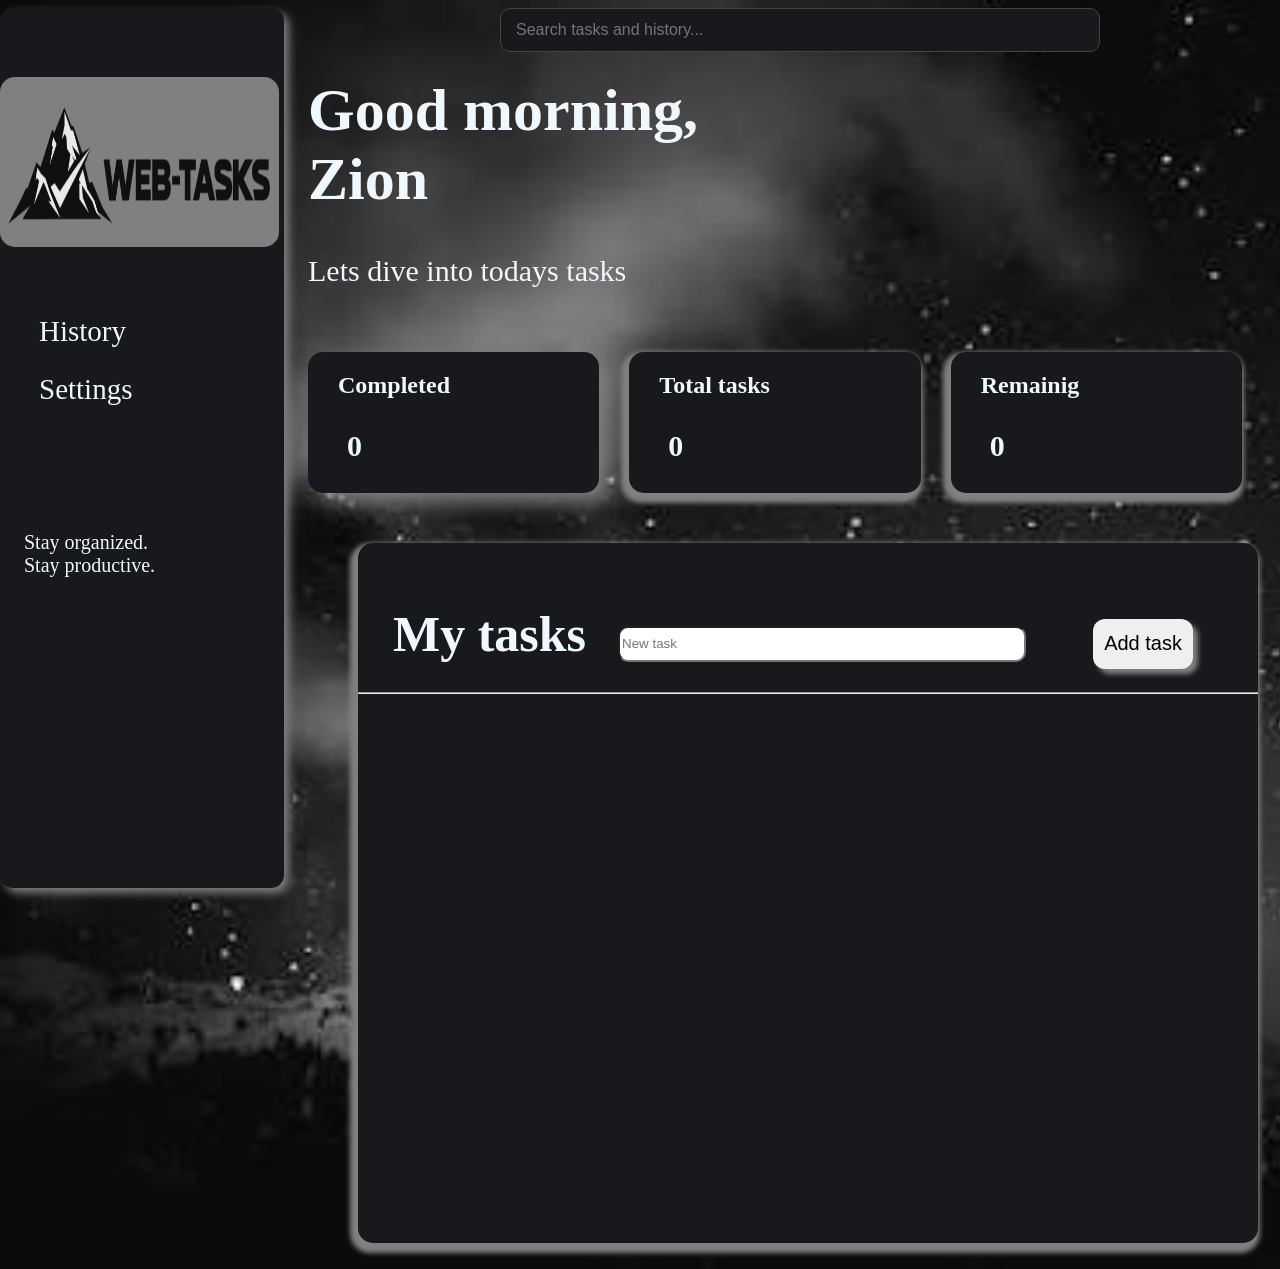
<file: index.html>
<!DOCTYPE html>
<html>
    <head> 
        <title>Webtasks</title>
        <link rel="stylesheet" href="final.css">
    

</head>
    <body>
       <aside id="sidebar">
              <input type="text" id="searchBar" placeholder="Search tasks and history...">
  
        <div>
         <img src="logo.png" alt="" class="logo">
        </div>
         <br>
      <a id="historyBtn">History</a>
      <a id="settingsBtn">Settings</a>
      <P>Stay organized.
        <br>
        Stay productive.</P>
       </aside>
       <br>
        <div class="greet">
    <h1 id="greeting">Good morning,
        <br>
        Zion
    </h1>
    <p>Lets dive into todays tasks</p>
</div>
       <p>Lets dive into todays tasks</p>
       </div>
       <div class="stats">

         <div id="comp">
           <h2>Completed</h2>
           <p id="compl">0</p>
         </div>

<div id="tot">
<h2>Total tasks</h2>
<p id="total">0</p>
</div>

<div id="rem">
    <h2>Remainig</h2>
    <P id="rema">0</P>
</div>
       </div>

       <div id="tasklist">
        <div>
        <h2 >My tasks</h2>
        <input type="text" id="tasks" placeholder="New task">  
      <button id="all">Add task</button>
              </div>
          <hr>
      <ul id="tt"></ul>
          
    </div>
<br>
   
    <div id="history">
       <h2>History</h2>
       <div id="historyList">
         <p class="emptyHistory">No history yet.</p>
       </div>
     </div>


     <div id="settings">
    <h2>Settings</h2>

    <button id="dark">Dark Mode</button>
    <button id="light">Light Mode</button>
</div>


</body>
    <script>
const taskInput = document.getElementById("tasks");
const addTaskBtn = document.getElementById("all");
const taskList = document.getElementById("tt");
const counter = document.getElementById("total");
const completedCounter = document.getElementById("compl");
const remainingCounter = document.getElementById("rema");

const historyBtn = document.getElementById("historyBtn");
const historySection = document.getElementById("history");
const historyList = document.getElementById("historyList");


const searchBar = document.getElementById("searchBar");

const settingsBtn = document.getElementById("settingsBtn");
const settingsSection = document.getElementById("settings");

const darkBtn = document.getElementById("dark");
const lightBtn = document.getElementById("light");

    const greeting = document.querySelector(".greet h1");
        greeting.style.color = "aliceblue"

const now = new Date();
const hour = now.getHours();
const minute = now.getMinutes();


if (hour > 12 || (hour === 12 && minute >= 30)) {
    if (hour < 16 || (hour === 16 && minute < 30)) {
        greeting.innerHTML = "Good afternoon,<br>Zion";
    } else {
        greeting.innerHTML = "Good evening,<br>Zion";
    }
} else {
    greeting.innerHTML = "Good morning,<br>Zion";
}

function updateCounters() {
    const tasks = taskList.querySelectorAll(".task");
    const completed = taskList.querySelectorAll(".task input[type='checkbox']:checked").length;

    counter.textContent = tasks.length;
    completedCounter.textContent = completed;
    remainingCounter.textContent = tasks.length - completed;
}

function addHistory(message) {
    const empty = historyList.querySelector(".emptyHistory");
    if (empty) empty.remove();

    const item = document.createElement("div");
    item.className = "history-item";
    item.textContent = message;

    historyList.insertBefore(item, historyList.firstChild);
}

function showOnly(section) {
    historySection.style.display = "none";

    if (section === "history") {
        historySection.style.display = "block";
    }
}

function addTask() {
    const taskText = taskInput.value.trim();

    if (!taskText) {
        taskInput.focus();
        return;
    }

    const task = document.createElement("div");
    task.className = "task";

    const checkbox = document.createElement("input");
    checkbox.type = "checkbox";
    checkbox.className = "taskCheck";

    const text = document.createElement("span");
    text.className = "taskText";
    text.style.color = "aliceblue";
    text.textContent = taskText;

    const buttons = document.createElement("div");
    buttons.className = "btns";

    const editBtn = document.createElement("button");
    editBtn.type = "button";
    editBtn.textContent = "Edit";
    editBtn.className = "edi";

    const deleteBtn = document.createElement("button");
    deleteBtn.type = "button";
    deleteBtn.textContent = "Delete";
    deleteBtn.className = "dele";

    buttons.append(editBtn, deleteBtn);
    task.append(checkbox, text, buttons);

    const line = document.createElement("hr");

    taskList.append(task, line);

    addHistory('➕ Task added: "' + taskText + '"');

    checkbox.addEventListener("change", function () {
        text.style.textDecoration = checkbox.checked ? "line-through" : "none";

        if (checkbox.checked) {
            addHistory('✓ Task completed: "' + text.textContent + '"');
        } else {
            addHistory('↩ Task reopened: "' + text.textContent + '"');
        }

        updateCounters();
    });

    editBtn.addEventListener("click", function () {
        const oldText = text.textContent;
        const newText = prompt("Edit your task:", oldText);

        if (newText !== null && newText.trim() !== "") {
            text.textContent = newText.trim();
            addHistory('✎ Task edited: "' + oldText + '" → "' + newText.trim() + '"');
        }
    });

    deleteBtn.addEventListener("click", function () {
        const deletedText = text.textContent;

        task.remove();
        line.remove();

        addHistory('🗑 Task deleted: "' + deletedText + '"');
        updateCounters();
    });

    taskInput.value = "";
    updateCounters();
    taskInput.focus();
}

addTaskBtn.addEventListener("click", addTask);

taskInput.addEventListener("keydown", function (event) {
    if (event.key === "Enter") {
        event.preventDefault();
        addTask();
    }
});

historyBtn.addEventListener("click", function (event) {
    event.preventDefault();
    showOnly("history");
    historySection.scrollIntoView({ behavior: "smooth", block: "start" });
});

settingsBtn.addEventListener("click", function (event) {
    event.preventDefault();

    settingsSection.style.display = "block";
    settingsSection.scrollIntoView({ behavior: "smooth", block: "start" });
});

function changeThemeddd() {
    console.log("CHANGE THEME FUNCTION WORKED");

    
    document.getElementById("rem").style.backgroundColor = "#17191D";
    document.getElementById("rem").style.color = "aliceblue";
    
    document.getElementById("comp").style.backgroundColor = "#17191D";
    document.getElementById("comp").style.color = "aliceblue";
    
    document.getElementById("tot").style.backgroundColor = "#17191D";
    document.getElementById("tot").style.color = "aliceblue";
    
    document.getElementById("sidebar").style.backgroundColor = "#17191D";
    document.getElementById("sidebar").style.color = "aliceblue";
    
    document.getElementById("tasklist").style.backgroundColor = "#17191D";
    document.getElementById("tasklist").style.color = "aliceblue";
    
    document.getElementById("history").style.backgroundColor = "#17191D";
    document.getElementById("history").style.color = "aliceblue";

     document.getElementById("settings").style.backgroundColor = "#17191D";
    document.getElementById("settings").style.color = "aliceblue";
   

    document.querySelectorAll("#history div,#settings h2, #history h2, #rem h2, #comp h2, #tot h2, #tasklist h2, #tasklist span, #sidebar p, #sidebar a, #tasklist p")
 .forEach(function(element) {
        element.style.color = "aliceblue";
    });


}

darkBtn.addEventListener("click", changeThemeddd);

function changeTheme() {
    console.log("CHANGE THEME FUNCTION WORKED");
    

     

    document.getElementById("settings").style.backgroundColor = "white";
    document.getElementById("settings").style.color = "black";
       

    document.getElementById("history").style.backgroundColor = "white";
    document.getElementById("history").style.color = "black";
    
    document.getElementById("rem").style.backgroundColor = "white";
    document.getElementById("rem").style.color = "black";
    
    document.getElementById("comp").style.backgroundColor = "white";
    document.getElementById("comp").style.color = "black";
    
    document.getElementById("tot").style.backgroundColor = "white";
    document.getElementById("tot").style.color = "black";
    
    document.getElementById("sidebar").style.backgroundColor = "white";
    document.getElementById("sidebar").style.color = "black";
    
    document.getElementById("tasklist").style.backgroundColor = "white";
    document.getElementById("tasklist").style.color = "black";
    
document.querySelectorAll("#history div,#settings h2, #history h2, #rem h2, #comp h2, #tot h2, #tasklist h2, #tasklist span, #sidebar p, #sidebar a, #tasklist p")
 .forEach(function(element) {
        element.style.color = "black";
    });

}

lightBtn.addEventListener("click", changeTheme);


searchBar.addEventListener("input", function () {
    const query = searchBar.value.toLowerCase().trim();

    taskList.querySelectorAll(".task").forEach(function (task) {
        const text = task.querySelector(".taskText").textContent.toLowerCase();
        const visible = !query || text.includes(query);

        task.style.display = visible ? "flex" : "none";

        const line = task.nextElementSibling;
        if (line && line.tagName === "HR") {
            line.style.display = visible ? "block" : "none";
        }
    });

    historyList.querySelectorAll(".history-item").forEach(function (item) {
        const visible = !query || item.textContent.toLowerCase().includes(query);
        item.style.display = visible ? "block" : "none";
    });
});

showOnly(null);
updateCounters();
</script>
</html>
</file>
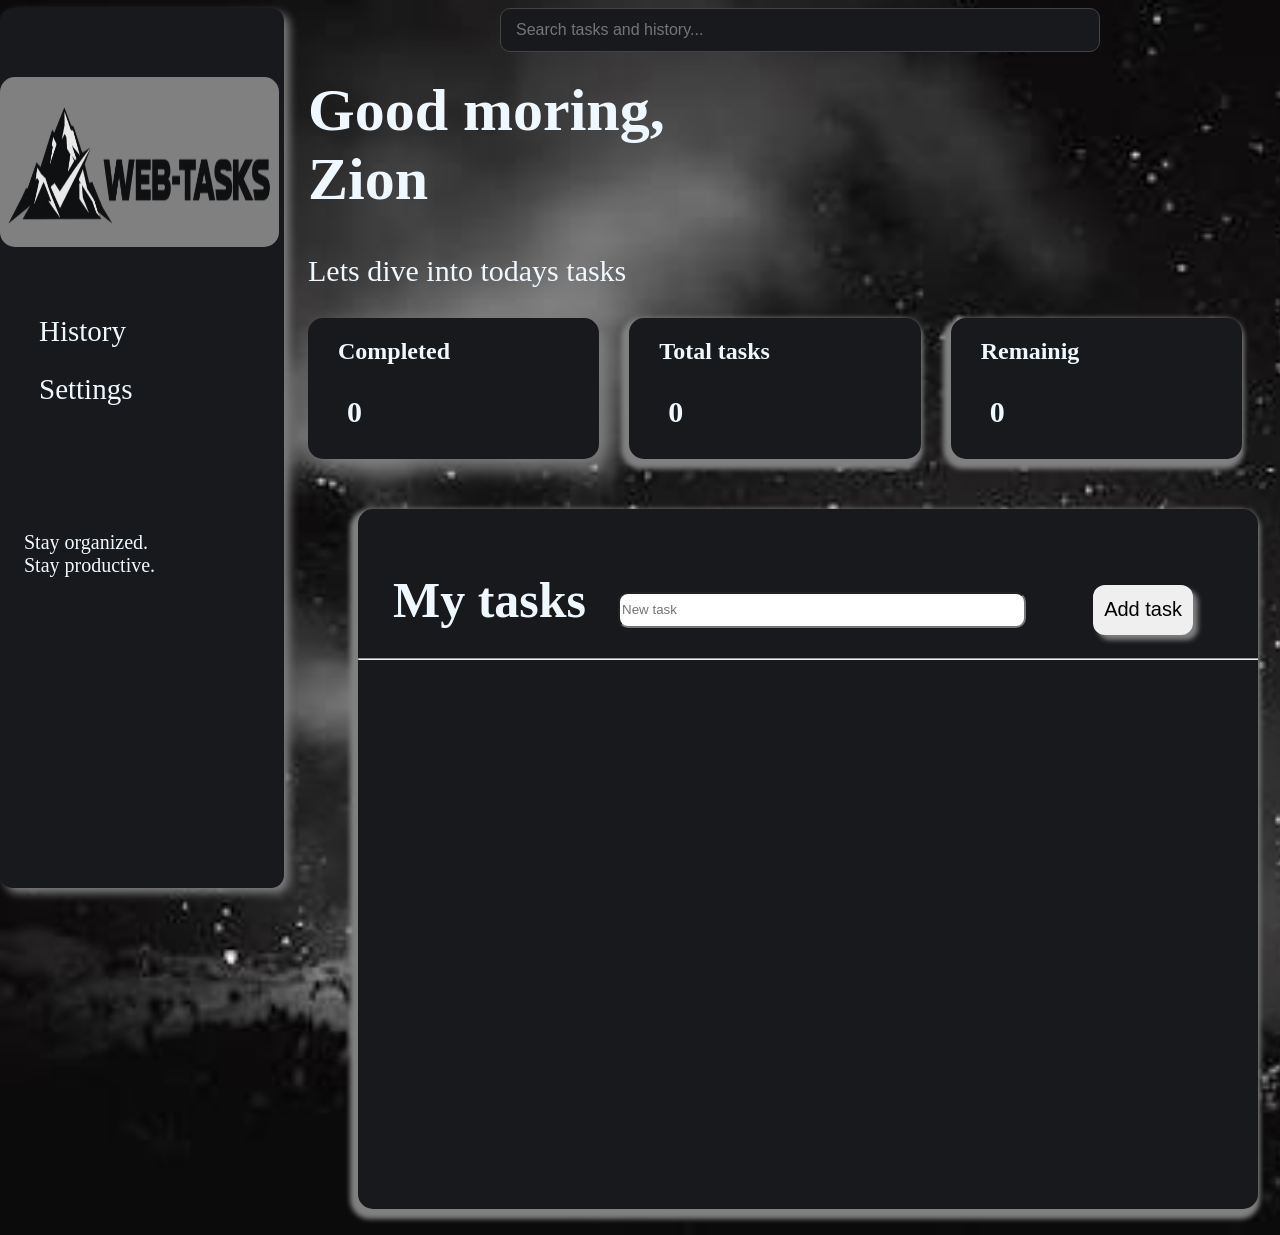
<file: final.html>
<!DOCTYPE html>
<html>
    <head>
        <title>Webtasks</title>
        <link rel="stylesheet" href="final.css">
    

</head>
    <body>
       <aside id="sidebar">
              <input type="text" id="searchBar" placeholder="Search tasks and history...">
  
        <div>
         <img src="logo.png" alt="" class="logo">
        </div>
         <br>
      <a id="historyBtn">History</a>
      <a id="settingsBtn">Settings</a>
      <P>Stay organized.
        <br>
        Stay productive.</P>
       </aside>
       <br>
       <div class="greet">
       <h1>Good moring,
        <br>
        Zion
       </h1>
       <p>Lets dive into todays tasks</p>
       </div>
       <div class="stats">

         <div id="comp">
           <h2>Completed</h2>
           <p id="compl">0</p>
         </div>

<div id="tot">
<h2>Total tasks</h2>
<p id="total">0</p>
</div>

<div id="rem">
    <h2>Remainig</h2>
    <P id="rema">0</P>
</div>
       </div>

       <div id="tasklist">
        <div>
        <h2 >My tasks</h2>
        <input type="text" id="tasks" placeholder="New task">  
      <button id="all">Add task</button>
              </div>
          <hr>
      <ul id="tt"></ul>
          
    </div>
<br>
   
    <div id="history">
       <h2>History</h2>
       <div id="historyList">
         <p class="emptyHistory">No history yet.</p>
       </div>
     </div>


     <div id="settings">
    <h2>Settings</h2>

    <button id="dark">Dark Mode</button>
    <button id="light">Light Mode</button>
</div>


</body>
    <script>
const taskInput = document.getElementById("tasks");
const addTaskBtn = document.getElementById("all");
const taskList = document.getElementById("tt");
const counter = document.getElementById("total");
const completedCounter = document.getElementById("compl");
const remainingCounter = document.getElementById("rema");

const historyBtn = document.getElementById("historyBtn");
const historySection = document.getElementById("history");
const historyList = document.getElementById("historyList");


const searchBar = document.getElementById("searchBar");

const settingsBtn = document.getElementById("settingsBtn");
const settingsSection = document.getElementById("settings");

const darkBtn = document.getElementById("dark");
const lightBtn = document.getElementById("light");


function updateCounters() {
    const tasks = taskList.querySelectorAll(".task");
    const completed = taskList.querySelectorAll(".task input[type='checkbox']:checked").length;

    counter.textContent = tasks.length;
    completedCounter.textContent = completed;
    remainingCounter.textContent = tasks.length - completed;
}

function addHistory(message) {
    const empty = historyList.querySelector(".emptyHistory");
    if (empty) empty.remove();

    const item = document.createElement("div");
    item.className = "history-item";
    item.textContent = message;

    historyList.insertBefore(item, historyList.firstChild);
}

function showOnly(section) {
    historySection.style.display = "none";

    if (section === "history") {
        historySection.style.display = "block";
    }
}

function addTask() {
    const taskText = taskInput.value.trim();

    if (!taskText) {
        taskInput.focus();
        return;
    }

    const task = document.createElement("div");
    task.className = "task";

    const checkbox = document.createElement("input");
    checkbox.type = "checkbox";
    checkbox.className = "taskCheck";

    const text = document.createElement("span");
    text.className = "taskText";
    text.style.color = "aliceblue";
    text.textContent = taskText;

    const buttons = document.createElement("div");
    buttons.className = "btns";

    const editBtn = document.createElement("button");
    editBtn.type = "button";
    editBtn.textContent = "Edit";
    editBtn.className = "edi";

    const deleteBtn = document.createElement("button");
    deleteBtn.type = "button";
    deleteBtn.textContent = "Delete";
    deleteBtn.className = "dele";

    buttons.append(editBtn, deleteBtn);
    task.append(checkbox, text, buttons);

    const line = document.createElement("hr");

    taskList.append(task, line);

    addHistory('➕ Task added: "' + taskText + '"');

    checkbox.addEventListener("change", function () {
        text.style.textDecoration = checkbox.checked ? "line-through" : "none";

        if (checkbox.checked) {
            addHistory('✓ Task completed: "' + text.textContent + '"');
        } else {
            addHistory('↩ Task reopened: "' + text.textContent + '"');
        }

        updateCounters();
    });

    editBtn.addEventListener("click", function () {
        const oldText = text.textContent;
        const newText = prompt("Edit your task:", oldText);

        if (newText !== null && newText.trim() !== "") {
            text.textContent = newText.trim();
            addHistory('✎ Task edited: "' + oldText + '" → "' + newText.trim() + '"');
        }
    });

    deleteBtn.addEventListener("click", function () {
        const deletedText = text.textContent;

        task.remove();
        line.remove();

        addHistory('🗑 Task deleted: "' + deletedText + '"');
        updateCounters();
    });

    taskInput.value = "";
    updateCounters();
    taskInput.focus();
}

addTaskBtn.addEventListener("click", addTask);

taskInput.addEventListener("keydown", function (event) {
    if (event.key === "Enter") {
        event.preventDefault();
        addTask();
    }
});

historyBtn.addEventListener("click", function (event) {
    event.preventDefault();
    showOnly("history");
    historySection.scrollIntoView({ behavior: "smooth", block: "start" });
});

settingsBtn.addEventListener("click", function (event) {
    event.preventDefault();

    settingsSection.style.display = "block";
    settingsSection.scrollIntoView({ behavior: "smooth", block: "start" });
});

function changeThemeddd() {
    console.log("CHANGE THEME FUNCTION WORKED");

    
    document.getElementById("rem").style.backgroundColor = "#17191D";
    document.getElementById("rem").style.color = "aliceblue";
    
    document.getElementById("comp").style.backgroundColor = "#17191D";
    document.getElementById("comp").style.color = "aliceblue";
    
    document.getElementById("tot").style.backgroundColor = "#17191D";
    document.getElementById("tot").style.color = "aliceblue";
    
    document.getElementById("sidebar").style.backgroundColor = "#17191D";
    document.getElementById("sidebar").style.color = "aliceblue";
    
    document.getElementById("tasklist").style.backgroundColor = "#17191D";
    document.getElementById("tasklist").style.color = "aliceblue";
    
    document.getElementById("history").style.backgroundColor = "#17191D";
    document.getElementById("history").style.color = "aliceblue";

     document.getElementById("settings").style.backgroundColor = "#17191D";
    document.getElementById("settings").style.color = "aliceblue";
   

    document.querySelectorAll("#settings h2, #history h2, #rem h2, #comp h2, #tot h2, #tasklist h2, #tasklist span, #sidebar p, #sidebar a, .greet h1, .greet p, #tasklist p")
 .forEach(function(element) {
        element.style.color = "aliceblue";
    });


}

darkBtn.addEventListener("click", changeThemeddd);

function changeTheme() {
    console.log("CHANGE THEME FUNCTION WORKED");
    

     

    document.getElementById("settings").style.backgroundColor = "white";
    document.getElementById("settings").style.color = "black";
       

    document.getElementById("history").style.backgroundColor = "white";
    document.getElementById("history").style.color = "black";
    
    document.getElementById("rem").style.backgroundColor = "white";
    document.getElementById("rem").style.color = "black";
    
    document.getElementById("comp").style.backgroundColor = "white";
    document.getElementById("comp").style.color = "black";
    
    document.getElementById("tot").style.backgroundColor = "white";
    document.getElementById("tot").style.color = "black";
    
    document.getElementById("sidebar").style.backgroundColor = "white";
    document.getElementById("sidebar").style.color = "black";
    
    document.getElementById("tasklist").style.backgroundColor = "white";
    document.getElementById("tasklist").style.color = "black";
    
document.querySelectorAll("#settings h2, #history h2, #rem h2, #comp h2, #tot h2, #tasklist h2, #tasklist span, #sidebar p, #sidebar a, .greet h1, .greet p, #tasklist p")
 .forEach(function(element) {
        element.style.color = "black";
    });

}

lightBtn.addEventListener("click", changeTheme);


searchBar.addEventListener("input", function () {
    const query = searchBar.value.toLowerCase().trim();

    taskList.querySelectorAll(".task").forEach(function (task) {
        const text = task.querySelector(".taskText").textContent.toLowerCase();
        const visible = !query || text.includes(query);

        task.style.display = visible ? "flex" : "none";

        const line = task.nextElementSibling;
        if (line && line.tagName === "HR") {
            line.style.display = visible ? "block" : "none";
        }
    });

    historyList.querySelectorAll(".history-item").forEach(function (item) {
        const visible = !query || item.textContent.toLowerCase().includes(query);
        item.style.display = visible ? "block" : "none";
    });
});

showOnly(null);
updateCounters();
</script>
</html>
</file>
<file: final.css>
body{
background-image: url(ff.jpg);
background-repeat: no-repeat;
background-size:cover ;
}


#searchBar {
    display: block;
    width: 600px;
    box-sizing: border-box;
    margin-left: 500px;
    padding: 12px 15px;
    border: 1px solid #444;
    border-radius: 10px;
    background: #17191D;
    color: aliceblue;
    font-size: 16px;
    outline: none;

}

#searchBar:focus {
    border-color: aliceblue;
}

#history,
#settings {
    display: none;
    margin: 30px 30px 30px 280px;
    padding: 24px;
    max-width: 800px;
    box-sizing: border-box;
    border-radius: 13px;
    background: #17191D;
    color: aliceblue;
}

#history h2,
#settings h2 {
    margin-top: 0;
}

#historyList {
    display: flex;
    flex-direction: column;
    gap: 8px;
}

.history-item {
    display: block;
    padding: 12px;
    border-bottom: 1px solid #3a3a3a;
    color: aliceblue;
    font-size: 17px;
}

.emptyHistory {
    color: #aaa;
}

.settingRow {
    display: flex;
    align-items: center;
    gap: 10px;
    margin: 18px 0;
    color: aliceblue;
    font-size: 17px;
}

#settings button {
    padding: 10px 15px;
    border: 0;
    border-radius: 8px;
    cursor: pointer;
}

.task {
    display: flex;
    align-items: center;
    gap: 12px;
}

.taskText {
    color: aliceblue;
}

.btns {
    margin-left: auto;
    display: flex;
    gap: 8px;
}



#history {
    display: none;
    color: aliceblue;
     box-shadow: -3px 5px 5px 5px grey;
    width: 900px;
    margin-left: 350px;
}

.logo {
    width: 278px;
    height: 180px;
    position: relative;
    top: 0px;
    left: 0px;
}

#settings{
    box-shadow: -3px 5px 5px 5px grey;
    margin-left: 350px;
}


#sidebar {
    background-color:#17191D ;
    position: fixed;
    left: 0;
    width: 284px;
    height: calc(100vh - 20px);
     border-radius: 13px;
     display: flex;
     flex-direction: column;
     gap: 25px;
     box-shadow: 5px 5px 10px  grey ;
}

#sidebar div{
       width: 279px;
       height: 170px;
       justify-content: center;
       align-items: center;
       background-color: grey;
       border-radius: 15px;
}

#sidebar a{
    position: relative;
    top:0.3px;
color: aliceblue;
font-size: 29px;
left: 39px;

}

#sidebar p{
    position: relative;
    left: 24px;
     font-size: 20px;
     color: aliceblue;
     margin-top:100px ;
}

.greet{
 color: aliceblue;
    font-size: 30px;
    margin-left: 300px;
    margin-top: 50px;
}

.stats{
    display: flex;
    align-items: center;
    gap: 30px;
    margin-left: 300px;
    margin-right: 30px;
}

.comp,
.tot,
.rem{
    flex: 1;
    max-width: 300px;
    min-width: 0;
}
#comp{
 background-color: #17191D;
    color: aliceblue;
    border-radius: 15px;
 box-shadow:  10px 10px 20px grey;
}

#tot{
     background-color: #17191D;
    color: aliceblue;
    border-radius: 15px;
     box-shadow: -3px 5px 5px 5px grey;
}

#rem{
     background-color: #17191D;
    color: aliceblue;
    border-radius: 15px;
    width: 300px;
     box-shadow: -3px 5px 5px 5px grey;
}

#rem h2{
    position: relative;
    left: 30px;
}

#rem p {
     position: relative;
    left: 39px;
    font-size: 30px;
    font-weight: 800;
}



#comp{
     background-color: #17191D;
    color: aliceblue;
    border-radius: 15px;
    width: 300px;
}

#comp h2{
    position: relative;
    left: 30px;
}

#comp p {
     position: relative;
    left: 39px;
    font-size: 30px;
    font-weight: 800;
}




#tot{
     background-color: #17191D;
    color: aliceblue;
    border-radius: 15px;
    width: 300px;
}

#tot h2{
    position: relative;
    left: 30px;
}

#tot p {
     position: relative;
    left: 39px;
    font-size: 30px;
    font-weight: 800;
}

#tasklist{
    background-color: #17191D;
    border-radius:15px;
    width: 900px;
    color: aliceblue;
    height: 700px;
    position: relative;
    left: 350px ;
    box-shadow: -3px 5px 5px 5px grey;   
    margin-top: 50px;
}
#tasklist h2 {
    font-size: 50px;
    position: relative;
    top: 20px;
    left: 35px;
    color: aliceblue;
}
#tasklist div{
    display: flex;
    gap:67px;
    align-items: center;
}
#all{
    border: none;
    width: 100px;
    height: 50px;
    box-shadow:  5px 5px 5px grey;
    font-size: 20px;
    border-radius: 12px;
    position: relative;
    top: 30px;
}


.btns{
    margin-left: auto;
    margin-right: 30px;
   border: none;
}

.dele{
    border-radius: 7px;
    width: 60px;
    height: 20px;
    color: aliceblue;
    background-color: #17191D;
}

.edi{
    border-radius: 7px;
    width: 60px;
    height: 20px;
    color: aliceblue;
    background-color: #17191D;
}

#tasks{
    height: 30px;
    width: 400px;
    border-radius: 10px;
    position: relative;
    top: 30px;
}

hr{
    
    border-radius: 15px;
}
</file>
